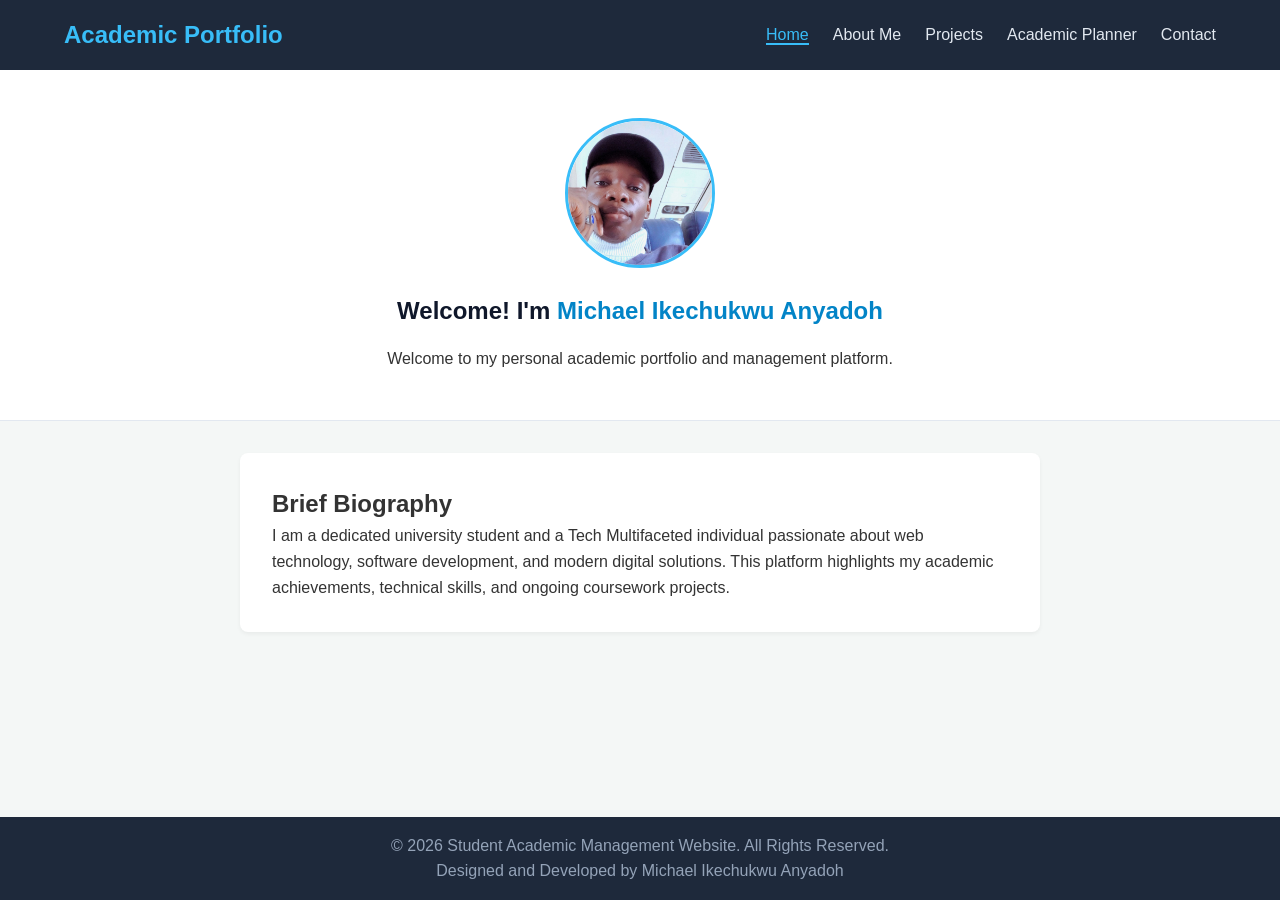
<file: index.html>
<!DOCTYPE html>
<html lang="en">
<head>
    <meta charset="UTF-8">
    <meta name="viewport" content="width=device-width, initial-scale=1.0">
    <title>Student Portfolio & Academic Planner</title>
    <!-- Linking External CSS -->
    <link rel="stylesheet" href="css/style.css">
</head>
<body>

    <!-- Navigation Header -->
    <header>
        <div class="logo">
            <h2>Academic Portfolio</h2>
        </div>
        <nav>
            <ul>
                <li><a href="index.html" class="active">Home</a></li>
                <li><a href="about.html">About Me</a></li>
                <li><a href="projects.html">Projects</a></li>
                <li><a href="planner.html">Academic Planner</a></li>
                <li><a href="contact.html">Contact</a></li>
            </ul>
        </nav>
    </header>

    <!-- Main Content: Homepage -->
    <main>
        <section class="hero">
            <!-- Replace profile.jpg with the filename of your image in the images folder -->
            <img src="images/profilepic.jpg" alt="Student Profile Picture" class="profile-img">
            <h1>Welcome! I'm <span class="student-name">Michael Ikechukwu Anyadoh</span></h1>
            <p class="welcome-msg">Welcome to my personal academic portfolio and management platform.</p>
        </section>

        <section class="biography">
            <h2>Brief Biography</h2>
            <p>I am a dedicated university student and a Tech Multifaceted individual passionate about web technology, software development, and modern digital solutions. This platform highlights my academic achievements, technical skills, and ongoing coursework projects.</p>
        </section>
    </main>

    <!-- Footer -->
    <footer>
        <p>&copy; 2026 Student Academic Management Website. All Rights Reserved.</p>
        <p>Designed and Developed by Michael Ikechukwu Anyadoh</p>
    </footer>

    <!-- Linking External JavaScript -->
    <script src="js/script.js"></script>
</body>
</html>
</file>
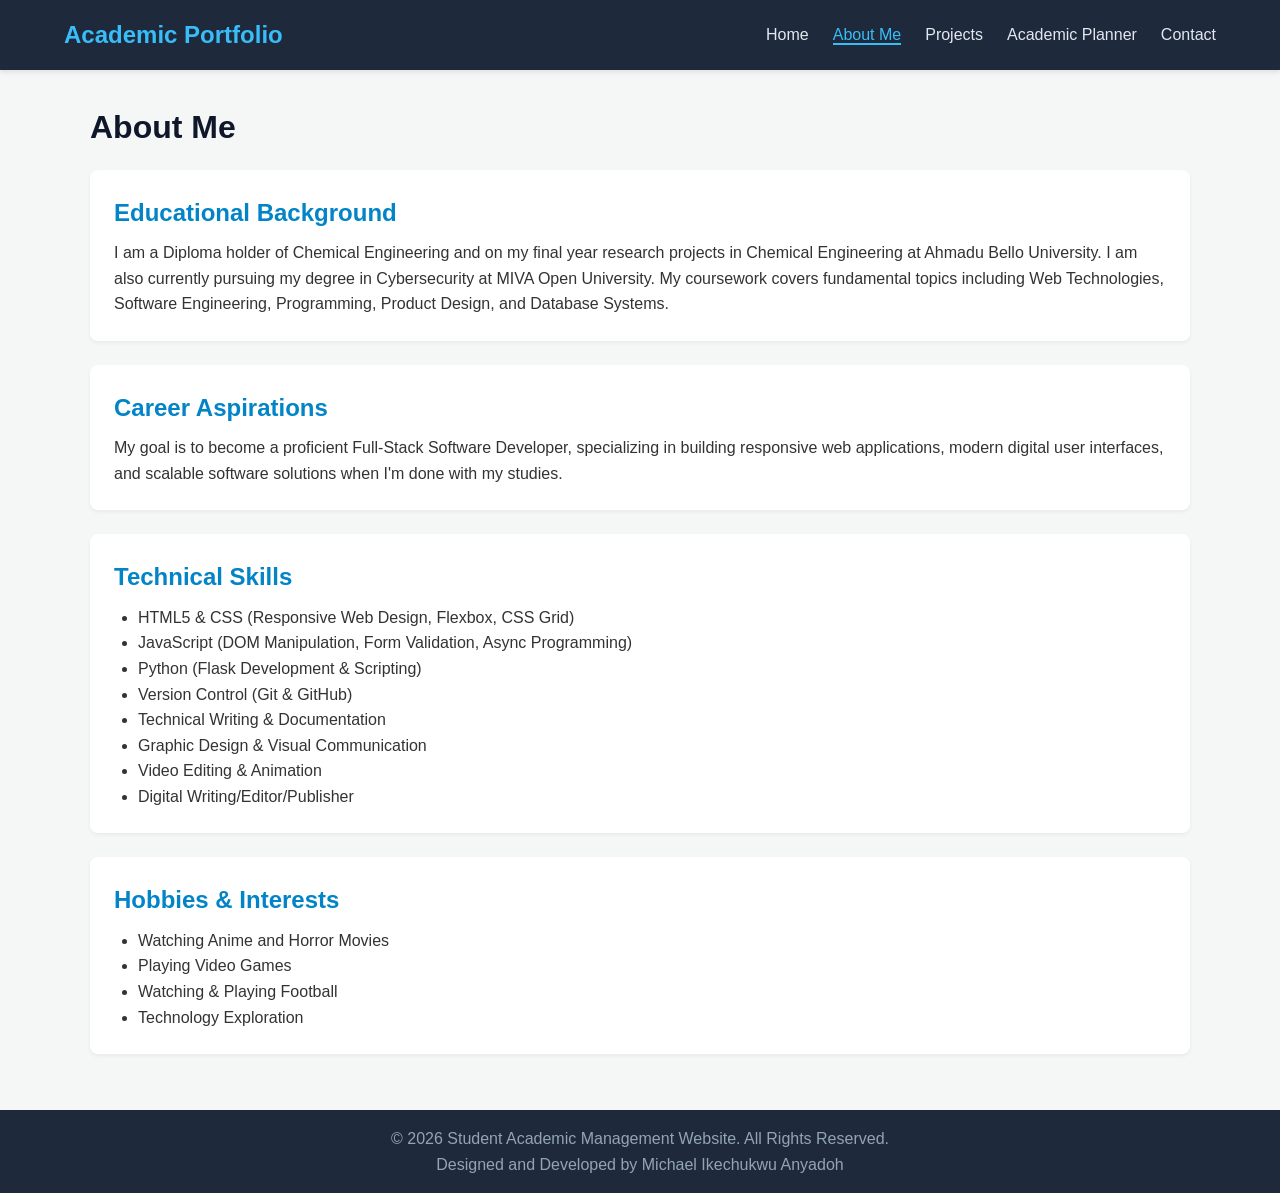
<file: about.html>
<!DOCTYPE html>
<html lang="en">
<head>
    <meta charset="UTF-8">
    <meta name="viewport" content="width=device-width, initial-scale=1.0">
    <title>About Me - Academic Portfolio</title>
    <link rel="stylesheet" href="css/style.css">
</head>
<body>

    <header>
        <div class="logo">
            <h2>Academic Portfolio</h2>
        </div>
        <nav>
            <ul>
                <li><a href="index.html">Home</a></li>
                <li><a href="about.html" class="active">About Me</a></li>
                <li><a href="projects.html">Projects</a></li>
                <li><a href="planner.html">Academic Planner</a></li>
                <li><a href="contact.html">Contact</a></li>
            </ul>
        </nav>
    </header>

    <main class="container">
        <h1>About Me</h1>

        <section class="about-section">
            <h2>Educational Background</h2>
            <p>I am a Diploma holder of Chemical Engineering and on my final year research projects in Chemical Engineering at Ahmadu Bello University. I am also currently pursuing my degree in Cybersecurity at MIVA Open University. My coursework covers fundamental topics including Web Technologies, Software Engineering, Programming, Product Design, and Database Systems.</p>
        </section>

        <section class="about-section">
            <h2>Career Aspirations</h2>
            <p>My goal is to become a proficient Full-Stack Software Developer, specializing in building responsive web applications, modern digital user interfaces, and scalable software solutions when I'm done with my studies.</p>
        </section>

        <section class="about-section">
            <h2>Technical Skills</h2>
            <ul class="skills-list">
                <li>HTML5 & CSS (Responsive Web Design, Flexbox, CSS Grid)</li>
                <li>JavaScript (DOM Manipulation, Form Validation, Async Programming)</li>
                <li>Python (Flask Development & Scripting)</li>
                <li>Version Control (Git & GitHub)</li>
                <li>Technical Writing & Documentation</li>
                <li>Graphic Design & Visual Communication</li>
                <li>Video Editing & Animation</li>
                <li>Digital Writing/Editor/Publisher</li>
            </ul>
        </section>

        <section class="about-section">
            <h2>Hobbies & Interests</h2>
            <ul>
                <li>Watching Anime and Horror Movies</li>
                <li>Playing Video Games</li>
                <li>Watching & Playing Football</li>
                <li>Technology Exploration</li>
            </ul>
        </section>
    </main>

    <footer>
        <p>&copy; 2026 Student Academic Management Website. All Rights Reserved.</p>
        <p>Designed and Developed by Michael Ikechukwu Anyadoh</p>
    </footer>

    <script src="js/script.js"></script>
</body>
</html>
</file>
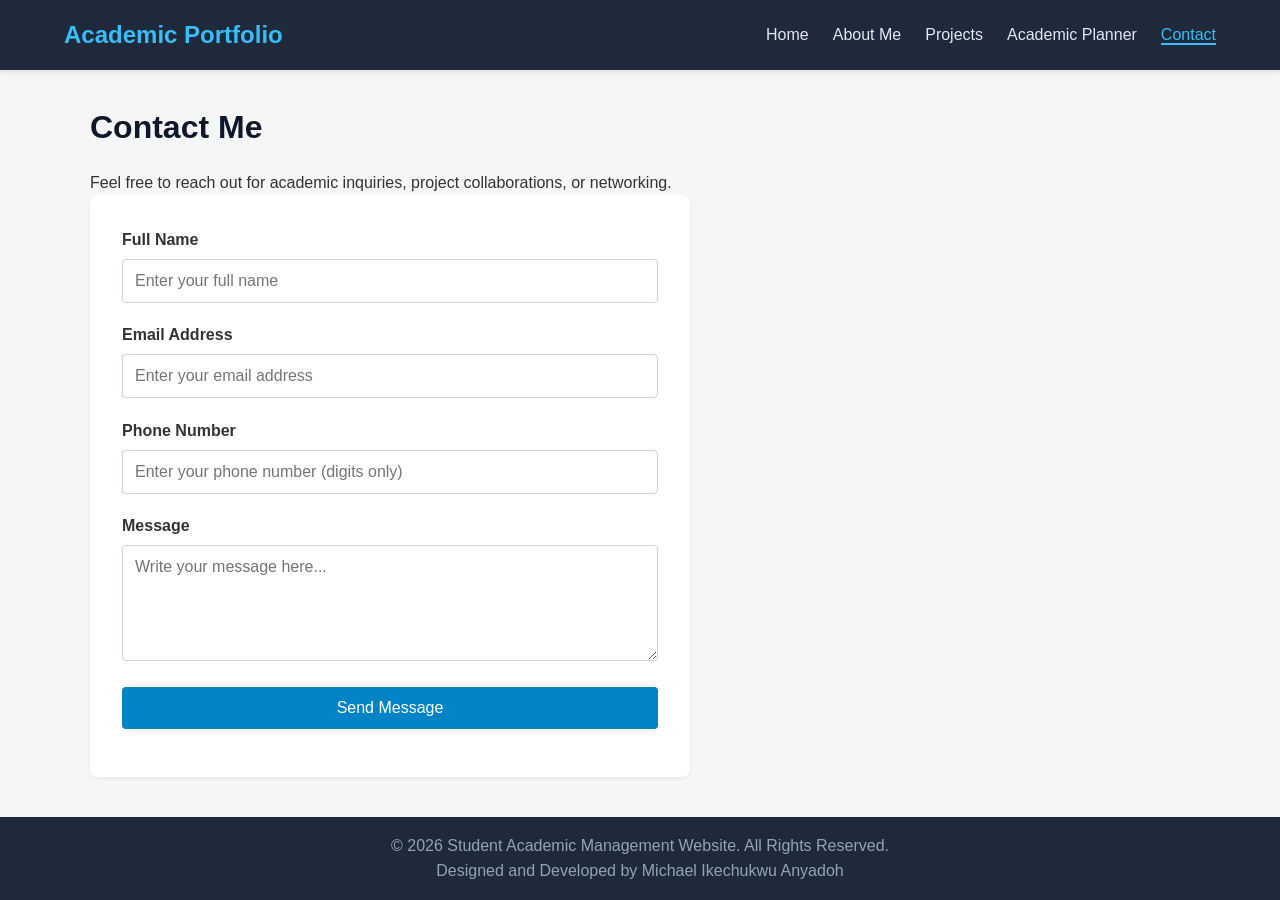
<file: contact.html>
<!DOCTYPE html>
<html lang="en">
<head>
    <meta charset="UTF-8">
    <meta name="viewport" content="width=device-width, initial-scale=1.0">
    <title>Contact - Academic Portfolio</title>
    <link rel="stylesheet" href="css/style.css">
</head>
<body>

    <header>
        <div class="logo">
            <h2>Academic Portfolio</h2>
        </div>
        <nav>
            <ul>
                <li><a href="index.html">Home</a></li>
                <li><a href="about.html">About Me</a></li>
                <li><a href="projects.html">Projects</a></li>
                <li><a href="planner.html">Academic Planner</a></li>
                <li><a href="contact.html" class="active">Contact</a></li>
            </ul>
        </nav>
    </header>

    <main class="container">
        <h1>Contact Me</h1>
        <p>Feel free to reach out for academic inquiries, project collaborations, or networking.</p>

        <section class="contact-form-section">
            <form id="contactForm">
                <div class="form-group">
                    <label for="fullName">Full Name</label>
                    <input type="text" id="fullName" placeholder="Enter your full name">
                </div>

                <div class="form-group">
                    <label for="email">Email Address</label>
                    <input type="email" id="email" placeholder="Enter your email address">
                </div>

                <div class="form-group">
                    <label for="phone">Phone Number</label>
                    <input type="tel" id="phone" placeholder="Enter your phone number (digits only)">
                </div>

                <div class="form-group">
                    <label for="message">Message</label>
                    <textarea id="message" rows="5" placeholder="Write your message here..."></textarea>
                </div>

                <button type="submit" id="submitBtn">Send Message</button>
                <p id="formFeedback" class="feedback-msg"></p>
            </form>
        </section>
    </main>

    <footer>
        <p>&copy; 2026 Student Academic Management Website. All Rights Reserved.</p>
        <p>Designed and Developed by Michael Ikechukwu Anyadoh</p>
    </footer>

    <script src="js/script.js"></script>
</body>
</html>
</file>
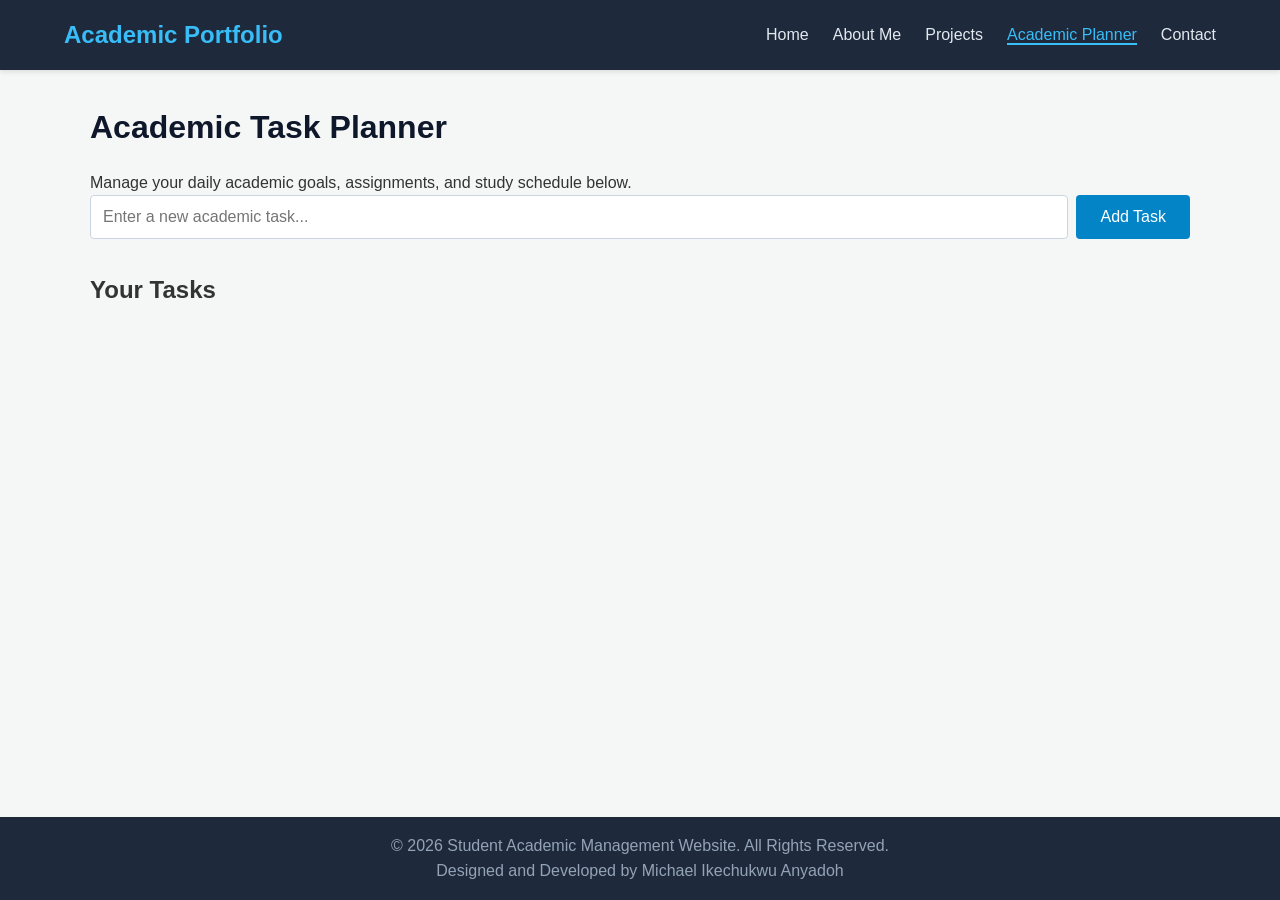
<file: planner.html>
<!DOCTYPE html>
<html lang="en">
<head>
    <meta charset="UTF-8">
    <meta name="viewport" content="width=device-width, initial-scale=1.0">
    <title>Academic Planner - Academic Portfolio</title>
    <link rel="stylesheet" href="css/style.css">
</head>
<body>

    <header>
        <div class="logo">
            <h2>Academic Portfolio</h2>
        </div>
        <nav>
            <ul>
                <li><a href="index.html">Home</a></li>
                <li><a href="about.html">About Me</a></li>
                <li><a href="projects.html">Projects</a></li>
                <li><a href="planner.html" class="active">Academic Planner</a></li>
                <li><a href="contact.html">Contact</a></li>
            </ul>
        </nav>
    </header>

    <main class="container">
        <h1>Academic Task Planner</h1>
        <p>Manage your daily academic goals, assignments, and study schedule below.</p>

        <!-- Task Input Section -->
        <section class="planner-input">
            <input type="text" id="taskInput" placeholder="Enter a new academic task...">
            <button id="addTaskBtn">Add Task</button>
        </section>

        <!-- Task List Section -->
        <section class="planner-list-container">
            <h2>Your Tasks</h2>
            <ul id="taskList">
                <!-- Dynamic tasks will be added here via JavaScript -->
            </ul>
        </section>
    </main>

    <footer>
        <p>&copy; 2026 Student Academic Management Website. All Rights Reserved.</p>
        <p>Designed and Developed by Michael Ikechukwu Anyadoh</p>
    </footer>

    <script src="js/script.js"></script>
</body>
</html>
</file>
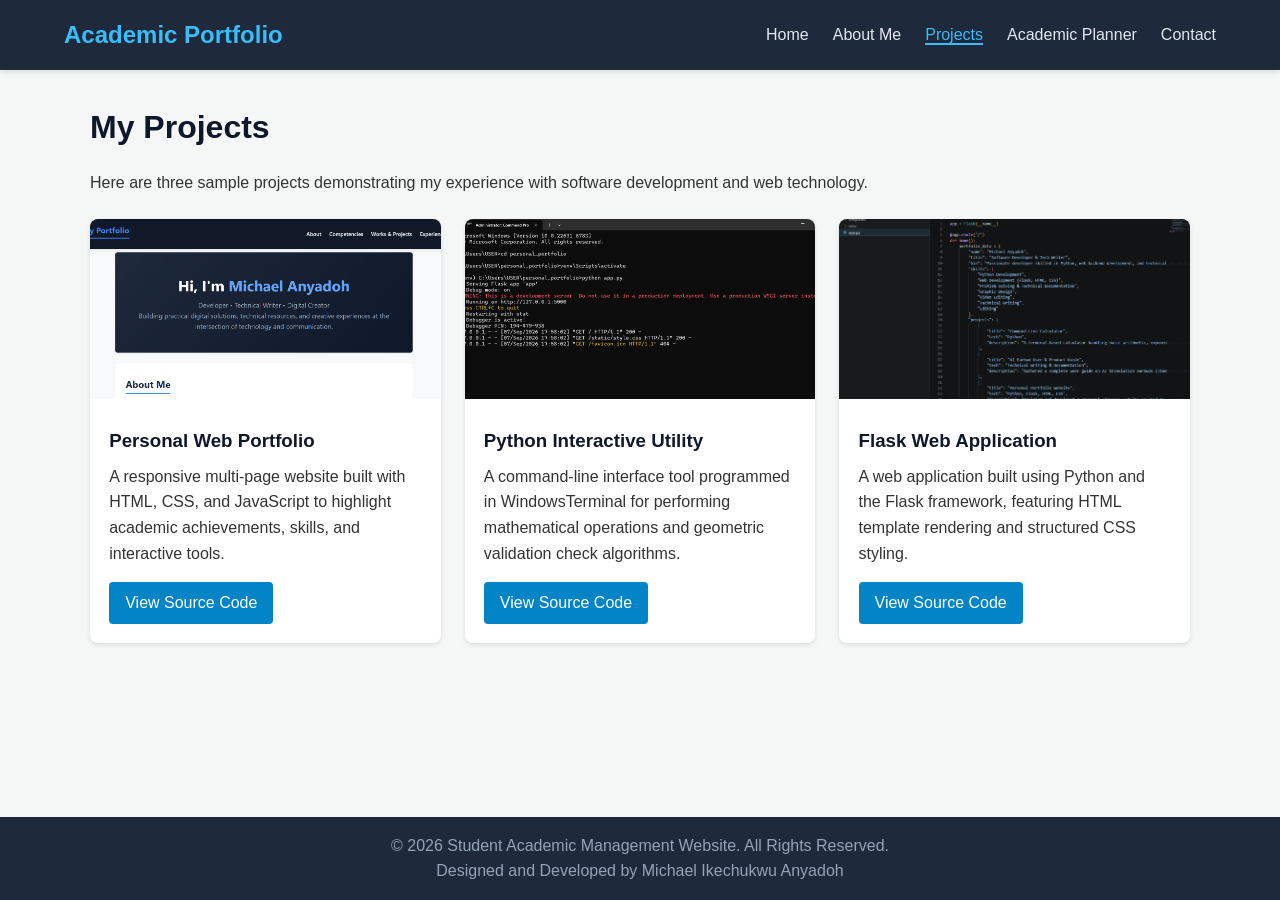
<file: projects.html>
<!DOCTYPE html>
<html lang="en">
<head>
    <meta charset="UTF-8">
    <meta name="viewport" content="width=device-width, initial-scale=1.0">
    <title>Projects - Academic Portfolio</title>
    <link rel="stylesheet" href="css/style.css">
</head>
<body>

    <header>
        <div class="logo">
            <h2>Academic Portfolio</h2>
        </div>
        <nav>
            <ul>
                <li><a href="index.html">Home</a></li>
                <li><a href="about.html">About Me</a></li>
                <li><a href="projects.html" class="active">Projects</a></li>
                <li><a href="planner.html">Academic Planner</a></li>
                <li><a href="contact.html">Contact</a></li>
            </ul>
        </nav>
    </header>

    <main class="container">
        <h1>My Projects</h1>
        <p>Here are three sample projects demonstrating my experience with software development and web technology.</p>

        <div class="projects-grid">
            <!-- Project 1 -->
            <article class="project-card">
                <img src="images/PersonalWebPortfolio.png" alt="Personal Web Portfolio Preview" class="project-img">
                <div class="project-info">
                    <h3>Personal Web Portfolio</h3>
                    <p>A responsive multi-page website built with HTML, CSS, and JavaScript to highlight academic achievements, skills, and interactive tools.</p>
                    <a href="https://github.com" target="_blank" class="btn">View Source Code</a>
                </div>
            </article>

            <!-- Project 2 -->
            <article class="project-card">
                <img src="images/Interactive CLI preview.png" alt="Interactive CLI App Preview" class="project-img">
                <div class="project-info">
                    <h3>Python Interactive Utility</h3>
                    <p>A command-line interface tool programmed in WindowsTerminal for performing mathematical operations and geometric validation check algorithms.</p>
                    <a href="https://github.com" target="_blank" class="btn">View Source Code</a>
                </div>
            </article>

            <!-- Project 3 -->
            <article class="project-card">
                <img src="images/Flask Web Application.png" alt="Flask Web Application Preview" class="project-img">
                <div class="project-info">
                    <h3>Flask Web Application</h3>
                    <p>A web application built using Python and the Flask framework, featuring HTML template rendering and structured CSS styling.</p>
                    <a href="https://github.com" target="_blank" class="btn">View Source Code</a>
                </div>
            </article>
        </div>
    </main>

    <footer>
        <p>&copy; 2026 Student Academic Management Website. All Rights Reserved.</p>
        <p>Designed and Developed by Michael Ikechukwu Anyadoh</p>
    </footer>

    <script src="js/script.js"></script>
</body>
</html>
</file>
<file: css/style.css>
/* --- Global Styles & Reset --- */
* {
    margin: 0;
    padding: 0;
    box-sizing: border-box;
    font-family: 'Segoe UI', Tahoma, Geneva, Verdana, sans-serif;
}

body {
    background-color: #f4f7f6;
    color: #333;
    line-height: 1.6;
    display: flex;
    flex-direction: column;
    min-height: 100vh;
}

/* --- Header & Navigation --- */
header {
    background-color: #1e293b;
    color: #fff;
    display: flex;
    justify-content: space-between;
    align-items: center;
    padding: 1rem 5%;
    box-shadow: 0 2px 5px rgba(0, 0, 0, 0.1);
}

.logo h2 {
    font-size: 1.5rem;
    color: #38bdf8;
}

nav ul {
    display: flex;
    list-style: none;
    gap: 1.5rem;
}

nav a {
    color: #e2e8f0;
    text-decoration: none;
    font-weight: 500;
    transition: color 0.3s ease;
}

nav a:hover, nav a.active {
    color: #38bdf8;
    border-bottom: 2px solid #38bdf8;
}

/* --- Layout Container --- */
.container {
    width: 90%;
    max-width: 1100px;
    margin: 2rem auto;
    flex: 1;
}

h1 {
    color: #0f172a;
    margin-bottom: 1rem;
}

/* --- Homepage Styles --- */
main {
    flex: 1;
}

.hero {
    text-align: center;
    padding: 3rem 1rem;
    background-color: #ffffff;
    border-bottom: 1px solid #e2e8f0;
}

.profile-img {
    width: 150px;
    height: 150px;
    border-radius: 50%;
    object-fit: cover;
    margin-bottom: 1rem;
    border: 3px solid #38bdf8;
}

.student-name {
    color: #0284c7;
}

.biography {
    width: 90%;
    max-width: 800px;
    margin: 2rem auto;
    background: #fff;
    padding: 2rem;
    border-radius: 8px;
    box-shadow: 0 2px 4px rgba(0,0,0,0.05);
}

/* --- About Me Styles --- */
.about-section {
    background: #ffffff;
    padding: 1.5rem;
    margin-bottom: 1.5rem;
    border-radius: 8px;
    box-shadow: 0 2px 4px rgba(0,0,0,0.05);
}

.about-section h2 {
    color: #0284c7;
    margin-bottom: 0.5rem;
}

.about-section ul {
    margin-left: 1.5rem;
}

/* --- Projects Page (CSS Grid) --- */
.projects-grid {
    display: grid;
    grid-template-columns: repeat(auto-fit, minmax(280px, 1fr));
    gap: 1.5rem;
    margin-top: 1.5rem;
}

.project-card {
    background: #ffffff;
    border-radius: 8px;
    overflow: hidden;
    box-shadow: 0 2px 5px rgba(0,0,0,0.1);
    transition: transform 0.3s ease;
}

.project-card:hover {
    transform: translateY(-5px);
}

.project-img {
    width: 100%;
    height: 180px;
    object-fit: cover;
    background-color: #cbd5e1;
}

.project-info {
    padding: 1.2rem;
}

.project-info h3 {
    margin-bottom: 0.5rem;
    color: #0f172a;
}

.btn {
    display: inline-block;
    margin-top: 1rem;
    padding: 0.5rem 1rem;
    background-color: #0284c7;
    color: #fff;
    text-decoration: none;
    border-radius: 4px;
    transition: background-color 0.3s ease;
}

.btn:hover {
    background-color: #0369a1;
}

/* --- Academic Planner Styles --- */
.planner-input {
    display: flex;
    gap: 0.5rem;
    margin-bottom: 2rem;
}

.planner-input input {
    flex: 1;
    padding: 0.75rem;
    border: 1px solid #cbd5e1;
    border-radius: 4px;
    font-size: 1rem;
}

.planner-input button {
    padding: 0.75rem 1.5rem;
    background-color: #0284c7;
    color: white;
    border: none;
    border-radius: 4px;
    cursor: pointer;
    font-size: 1rem;
}

.planner-input button:hover {
    background-color: #0369a1;
}

#taskList {
    list-style: none;
}

#taskList li {
    background: #ffffff;
    padding: 1rem;
    margin-bottom: 0.5rem;
    border-radius: 4px;
    display: flex;
    justify-content: space-between;
    align-items: center;
    box-shadow: 0 1px 3px rgba(0,0,0,0.1);
}

#taskList li.completed span {
    text-decoration: line-through;
    color: #94a3b8;
}

.delete-btn {
    background-color: #ef4444;
    color: white;
    border: none;
    padding: 0.3rem 0.6rem;
    border-radius: 4px;
    cursor: pointer;
}

.delete-btn:hover {
    background-color: #dc2626;
}

/* --- Contact Form Styles --- */
.contact-form-section {
    background: #ffffff;
    padding: 2rem;
    border-radius: 8px;
    box-shadow: 0 2px 4px rgba(0,0,0,0.05);
    max-width: 600px;
}

.form-group {
    margin-bottom: 1.2rem;
}

.form-group label {
    display: block;
    margin-bottom: 0.4rem;
    font-weight: 600;
}

.form-group input, .form-group textarea {
    width: 100%;
    padding: 0.75rem;
    border: 1px solid #cbd5e1;
    border-radius: 4px;
    font-size: 1rem;
}

#submitBtn {
    width: 100%;
    padding: 0.75rem;
    background-color: #0284c7;
    color: white;
    border: none;
    border-radius: 4px;
    font-size: 1rem;
    cursor: pointer;
}

#submitBtn:hover {
    background-color: #0369a1;
}

.feedback-msg {
    margin-top: 1rem;
    font-weight: bold;
}

/* --- Footer --- */
footer {
    background-color: #1e293b;
    color: #94a3b8;
    text-align: center;
    padding: 1rem;
    margin-top: auto;
}

/* --- Responsive Media Queries --- */
@media (max-width: 768px) {
    header {
        flex-direction: column;
        text-align: center;
    }

    nav ul {
        margin-top: 1rem;
        flex-wrap: wrap;
        justify-content: center;
    }

    .planner-input {
        flex-direction: column;
    }
}
</file>
